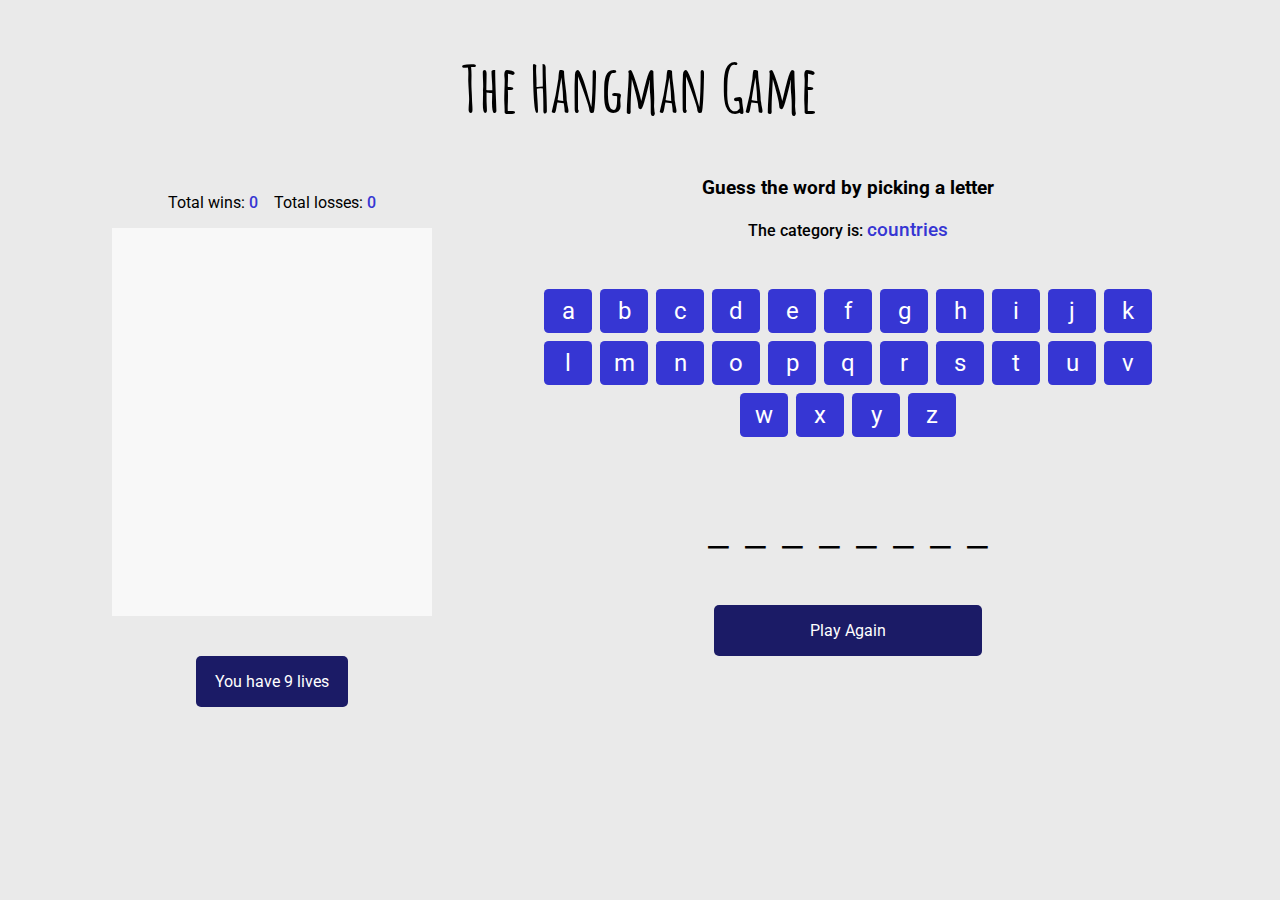
<file: index.html>
<!DOCTYPE html>
<html lang="en">

<head>
    <meta charset="UTF-8">
    <meta name="viewport" content="width=device-width, initial-scale=1.0">
    <meta http-equiv="X-UA-Compatible" content="ie=edge">
    <link rel="stylesheet" href="./css/style.css">
    <link rel="icon" href="data:;base64,iVBORw0KGgo=">
    <title>Hangman Game</title>
</head>

<body>
    <div class="wrapper">
        <h1>The Hangman Game</h1>
        <section class="content-wrapper"> 
            <!--Left section-->
            <article class="left-section">
                <section id="points-counter">
                    <p id="wins">Total wins: <span>0</span></p>
                    <p id="losses">Total losses: <span>0</span></p>
                </section>
                <!--Animation-->
                <section id="animation-container">
                    <article class="hangman-draw">
                        <div class="the-draw">
                            <div class="the-stand"></div>
                            <div class="the-hang"></div>
                            <div class="the-rope"></div>
                            <div class="the-man">
                                <div class="head"></div>
                                <div class="body"></div>
                                <div class="hands"></div>
                                <div class="legs"></div>
                            </div>
                        </div>
                    </article>
                </section>
                <!--End of animation-->
                <aside class="mistake-counter-container">
                    <p id="mistake-counter"></p>
                </aside>
            </article>
            <!--End of left section-->
            <!--Right section-->
            <article class="right-section">
                <article class="letter-section">
                    <h3>Guess the word by picking a letter</h3>
                    <p id="category">The category is: <span></span></p>
                    <section id="buttons"></section>
                        <section id="word-holder"></section>  
                </article>
                <button id="play-again" class="button-style" >Play Again</button>
                <p id="right-answer"></p>
                <p id="countDown"></p>
            </article>
            <!--End of right section-->
        </section> 
    </div>
    <audio id="failLetter" src="audio/failLetter.mp4.wav" preload="auto"></audio>
    <audio id="fail" src="audio/fail.wav" preload="auto"></audio>
    <audio id="letterSound" src="audio/letter.wav" preload="auto"></audio>
    <audio id="winSound" src="audio/winSound.wav" preload="auto"></audio>

    <script src="./script/script.js"></script>
</body>
</html>
</file>
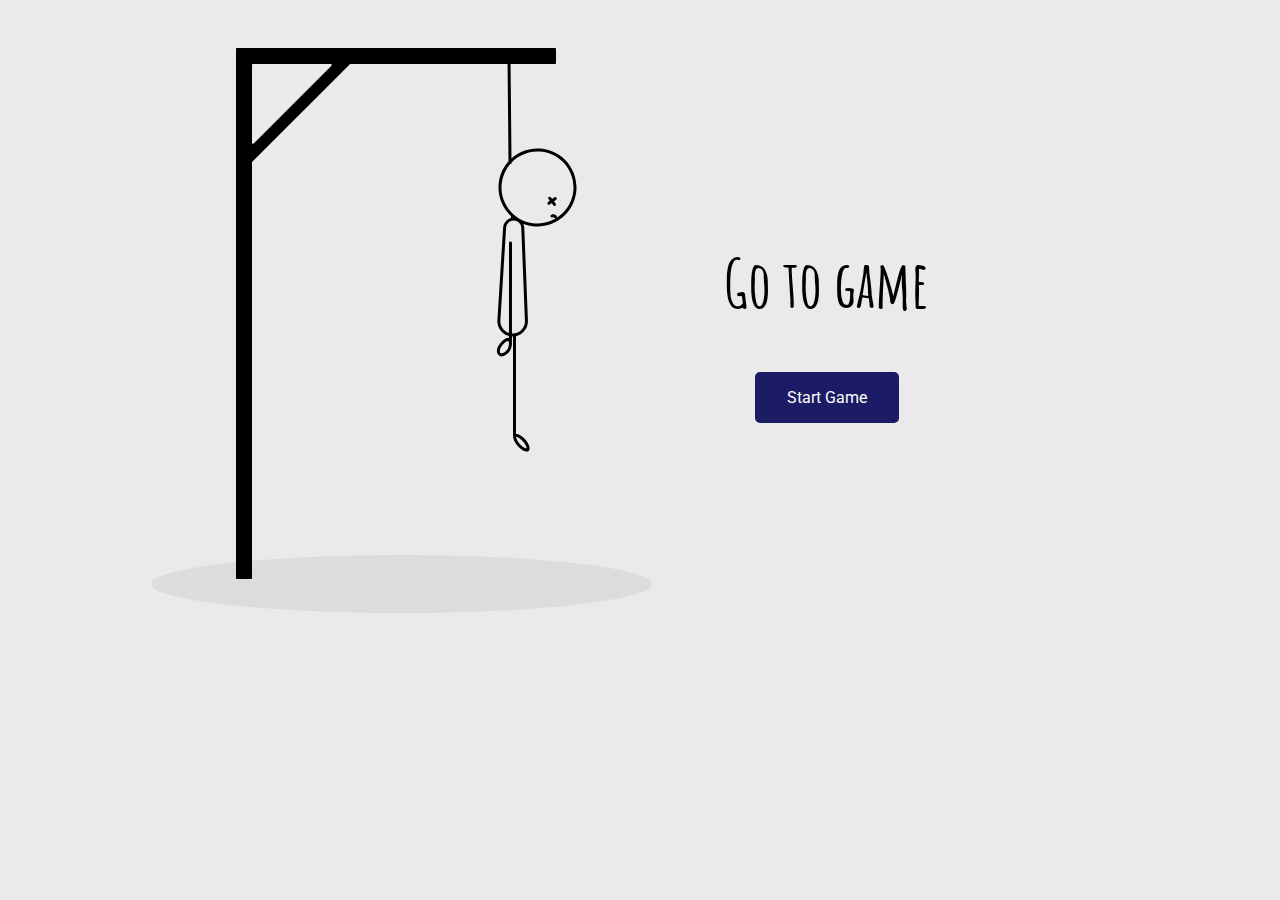
<file: startpage.html>
<!DOCTYPE html>
<html lang="en">
<head>
    <meta charset="UTF-8">
    <meta name="viewport" content="width=device-width, initial-scale=1.0">
    <meta http-equiv="X-UA-Compatible" content="ie=edge">
    <link rel="stylesheet" href="./css/style.css">
    <title>Hangman Start The Game</title>
</head>
<body class="start-page">
    <div class="wrapper-start-page">
        <figure>
            <svg width="501" height="565" viewBox="0 0 501 565" fill="none" xmlns="http://www.w3.org/2000/svg">
                <ellipse id="ground" cx="250.5" cy="536" rx="250.5" ry="29" fill="black" fill-opacity="0.06"/>
                <path id="head" fill-rule="evenodd" clip-rule="evenodd" d="M85 1C85 0.447715 85.4477 0 86 0H404C404.552 0 405 0.447715 405 1V15C405 15.5523 404.552 16 404 16H199.522C199.257 16 199.002 16.1054 198.815 16.2929L101.293 113.815C101.105 114.002 101 114.257 101 114.522V530C101 530.552 100.552 531 100 531H86C85.4477 531 85 530.552 85 530V1ZM101 94.7229C101 95.6138 102.077 96.0599 102.707 95.43L180.43 17.7071C181.06 17.0771 180.614 16 179.723 16H102C101.448 16 101 16.4477 101 17V94.7229Z" fill="black"/>
                <path id="body" fill-rule="evenodd" clip-rule="evenodd" d="M365 385.679L365 286H362L362 388H362.134C361.759 390.439 363.447 394.38 366.612 397.949C370.684 402.54 375.66 404.777 377.726 402.945C379.792 401.112 378.166 395.905 374.093 391.314C371.033 387.863 367.462 385.743 365 385.679ZM366.554 389.143C365.811 388.809 365.345 388.71 365.079 388.685C365.072 388.952 365.115 389.427 365.357 390.204C365.861 391.818 367.035 393.905 368.856 395.958C370.678 398.012 372.61 399.426 374.151 400.12C374.894 400.453 375.361 400.553 375.626 400.577C375.634 400.311 375.591 399.835 375.348 399.058C374.844 397.445 373.67 395.358 371.849 393.304C370.028 391.251 368.096 389.836 366.554 389.143Z" fill="black"/>
                <path id="arms" d="M359.5 195L359.464 295.747M358.256 292C360.154 293.832 359.874 299.483 357.012 302.995C354.15 306.507 350.291 307.868 348.393 306.036C346.495 304.204 347.276 299.871 350.138 296.359C353 292.847 356.358 290.168 358.256 292Z" stroke="black" stroke-width="3" stroke-linecap="round"/>
                <path id="legs" d="M361.5 168V172M361.659 287C369.486 287 375.743 280.491 375.434 272.67L371.766 179.737C371.573 174.857 367.561 171 362.677 171C357.87 171 353.893 174.74 353.599 179.538L347.898 272.369C347.411 280.3 353.712 287 361.659 287Z" stroke="black" stroke-width="3"/>
                <path id="scaffold" d="M405.17 151.696C405.829 151.194 405.957 150.253 405.456 149.594C404.955 148.934 404.014 148.806 403.354 149.307L405.17 151.696ZM397.065 154.087C396.405 154.588 396.277 155.529 396.778 156.189C397.28 156.848 398.221 156.976 398.88 156.475L397.065 154.087ZM399.866 149.249C399.364 148.59 398.423 148.461 397.764 148.963C397.104 149.464 396.976 150.405 397.477 151.064L399.866 149.249ZM402.257 157.354C402.758 158.013 403.699 158.142 404.359 157.64C405.018 157.139 405.147 156.198 404.645 155.539L402.257 157.354ZM400.429 166.676C399.657 166.977 399.276 167.847 399.577 168.619C399.878 169.39 400.748 169.772 401.52 169.471L400.429 166.676ZM403.238 169.663C403.69 170.358 404.619 170.555 405.313 170.104C406.008 169.653 406.205 168.724 405.754 168.029L403.238 169.663ZM347.858 134.23C344.947 155.571 359.888 175.232 381.23 178.142L381.635 175.17C361.935 172.483 348.143 154.335 350.83 134.635L347.858 134.23ZM381.23 178.142C402.571 181.053 422.232 166.112 425.142 144.77L422.17 144.365C419.483 164.065 401.335 177.857 381.635 175.17L381.23 178.142ZM425.142 144.77C428.053 123.429 413.112 103.768 391.77 100.858L391.365 103.83C411.065 106.517 424.857 124.665 422.17 144.365L425.142 144.77ZM391.77 100.858C370.429 97.947 350.768 112.888 347.858 134.23L350.83 134.635C353.517 114.935 371.665 101.143 391.365 103.83L391.77 100.858ZM403.354 149.307L397.065 154.087L398.88 156.475L405.17 151.696L403.354 149.307ZM397.477 151.064L402.257 157.354L404.645 155.539L399.866 149.249L397.477 151.064ZM356.5 9.00482L357.532 116.004L360.532 115.976L359.5 8.97589L356.5 9.00482ZM401.52 169.471C401.751 169.38 402.175 169.286 402.566 169.322C402.924 169.355 403.114 169.472 403.238 169.663L405.754 168.029C404.988 166.85 403.819 166.424 402.839 166.335C401.893 166.248 401.001 166.453 400.429 166.676L401.52 169.471Z" fill="black"/>
            </svg>
        </figure>
        <section class="go-to-game-container">
            <h1 class="go-to-game-title">Go to game</h1>
            <button id="start-game" class="button-style ">Start Game</button>
        </section>
    </div>
    <script src="./script/startpage.js"></script>
</body>
</html>
</file>
<file: css/style.css>
@import url('https://fonts.googleapis.com/css2?family=Amatic+SC:wght@700&family=Indie+Flower&family=Roboto:wght@300;400;500&family=Syne+Mono&display=swap');

:root {
    /*Font families*/
    font-family: 'Amatic SC', cursive;
    font-family: 'Indie Flower', cursive;
    font-family: 'Roboto', sans-serif;
    font-family: 'Syne Mono', monospace; 
    
    /*Colors*/
    --blue: rgb(54, 54, 211);
    --dark-blue: rgb(27, 27, 102);
    --grey: rgb(180, 180, 180);
    --dark-grey: rgb(71, 71, 71); 
    --red: rgb(201, 0, 0);
}

body {
    margin: 0 auto;
    width: 100%;
    text-align: center;
    background: rgba(226, 226, 226, 0.719);
    font-family: 'Roboto', sans-serif;
}

/*-----Start Page-----*/

.wrapper-start-page {
    display: flex;
    padding: 2rem 0;
    justify-content: center;
    gap: 2rem;
}

.go-to-game-container {
    display: flex;
    flex-direction: column;
    justify-content: center;
    align-items: center;
    margin-right: 15rem;
}

.go-to-game-title {
    animation: swing 8s ease-in-out;
    animation-iteration-count: infinite;
}

#start-game {
    padding-left: 2rem;
    padding-right: 2rem;
    margin-top: 0;
}

#start-game:hover {
    transform: scale(1.1);
    animation: all .8s ease-in-out;
}

/*--x-- Start Page --x--*/

/*----- Index Page -----*/

.wrapper {
    padding: 3rem 0;
}

h1 {
    padding-bottom: 3rem;
    font-family: 'Amatic SC', cursive;
    font-size: 4rem;
    margin: 0;
}

h3 {
    margin-top:0;
}

.content-wrapper {
    display: flex;
    justify-content: space-evenly;
    padding: 0 2rem;
    gap: 1rem;
}

ul {
    margin: 0;
    padding: 2rem 0;
}

.button-style {
    background: var(--dark-blue); 
    border: none;
    border-radius: 5px;
    color: white;
    padding: 1rem 6rem;
    min-width: 120px;
    text-align: center;
    cursor: pointer;
    font-family: 'Roboto', sans-serif;
    font-size: 1rem; 
    margin-top: .95rem;
}

.button-style:hover {
    background: var(--blue);
    transform: scale(1.1);
}

#buttons {
    display: flex;
    justify-content: center;
}

.alphabet {
    list-style: none;
    display: flex;
    gap: .5rem;
    justify-content: center;
    flex-wrap: wrap;
    max-width: 40rem;
    cursor: pointer;
}

#category {
    font-weight: 500;
    font-family: 'Roboto', sans-serif;
}

#category span{
    color: var(--blue);
    font-size: 1.2rem;
}

/*Letters in alphabet*/
.letter {
    font-size: 1.5rem;
    background: var(--blue);
    min-width: 2rem;
    padding: .5rem;
    border-radius: 10%;
    color: white;
}

.letter:hover {
    background: var(--dark-blue);
}

.active {
    font-size: 1.5rem;
    background: var(--grey);
    min-width: 2rem;
    padding: .5rem;
    border-radius: 10%;
    color: var(--dark-grey); 
}

.hide-letters {
    display: none !important;
}

.wrong-letter {
    animation: swing 1s ease;
    animation-iteration-count: 1;
}

.my-word {
    display: flex;
    justify-content: center;
    gap: 1rem;
    font-size: 3rem;
    list-style: none;
}

#word-holder {
    font-weight: 300;
}

#points-counter {
    display: flex;
    gap: 1rem;
    justify-content: center;
}

#wins span, #losses span {
    color: var(--blue);
    font-weight: 500;
}

/*Mistake counter*/
.mistake-counter-container {
    display: flex;
    justify-content: center;
}

#mistake-counter {
   background: var(--dark-blue);
   border-radius: 5px;
   color: white;
   padding: 1rem;
   margin-top: 2.5rem;
   min-width: 120px;
   text-align: center;
} 

#right-answer {
    color: var(--red);
    top: 50%;
    left: 50%;
    font-size: 1.2rem;  
    font-weight: 400;
}

p#countDown {
    text-align: center;
    font-size: 2rem;
    margin-top: 0px;
}

/*Media query for smaller screens*/
 @media screen and (max-width: 785px) {
    .content-wrapper {
        flex-direction: column;
    }

    .right-section {
        position: relative;
    }

}

/*Animation Swing*/
@keyframes swing
{
    15%
    {
        -webkit-transform: translateX(5px);
        transform: translateX(5px);
    }
    30%
    {
        -webkit-transform: translateX(-5px);
        transform: translateX(-5px);
    }
    50%
    {
        -webkit-transform: translateX(3px);
        transform: translateX(3px);
    }
    65%
    {
        -webkit-transform: translateX(-3px);
        transform: translateX(-3px);
    }
    80%
    {
        -webkit-transform: translateX(2px);
        transform: translateX(2px);
    }
    100%
    {
        -webkit-transform: translateX(0);
        transform: translateX(0);
    }
}


/*Hangman animations*/
#animation-container {
    min-width: 20rem;
} 

.hangman-draw{
    background-color: #f8f8f8;
    padding: 2rem;
    padding-right: 9rem;
    min-height: 324px;
}

.hangman-draw .the-draw{
    width: 60px;
    height: 320px;
    border-bottom: 4px solid #222;
    position: relative;
    margin: auto;
    display: none;
}

.hangman-draw .the-stand{
    display: none;
}

.hangman-draw .the-stand:before{
    content:'';
    position: absolute;
    width: 4px;
    background-color: #222;
    height: 100%;
    left:40%;
    margin-left:-2px;
}

.hangman-draw .the-hang:before{
    content:'';
    position: absolute;
    width: 100px;
    background-color: #222;
    height: 4px;
    left:23px;
    top:15px;
    display: none;
}

.hangman-draw .the-hang:after{
    content:'';
    position: absolute;
    background-color: #222;
    width: 4px;
    height: 30px;
    left:123px;
    top:15px;
    display: none;
}

.hangman-draw .the-rope{
    width: 50px;
    height: 70px;
    border-radius: 50%;
    position: absolute;
    left: 95px;
    top:45px;
    border:4px dashed #222;
    display: none;
}

.hangman-draw .the-man .head{
    width: 50px;
    height: 50px;
    border-radius: 50%;
    position: absolute;
    left: 95px;
    top:62px;
    border:4px solid #222;
    display: none;
}

.hangman-draw .the-man .body{
    width: 4px;
    height: 90px;
    position: absolute;
    left: 120px;
    top:117px;
    border:4px solid #222;
    display: none;
}

.hangman-draw .the-man .hands::before,.hangman-draw .the-man .hands::after{
    content: '';
    width: 50px;
    height: 4px;
    position: absolute;
    left: 71px;
    top:130px;
    border:4px solid #222;
    transform: rotate(30deg);
}

.hangman-draw .the-man .hands {
    display: none;
}

.hangman-draw .the-man .hands::after{
    left: 119px;
    transform: rotate(-30deg);
}

.hangman-draw .the-man .legs{
    display: none;
}

.hangman-draw .the-man .legs::before,.hangman-draw .the-man .legs::after{
    content: '';
    width: 50px;
    height: 4px;
    position: absolute;
    left: 71px;
    top:220px;
    border:4px solid #222;
    transform: rotate(-30deg);
}

.hangman-draw .the-man .legs::after{
    left: 119px;
    transform: rotate(30deg);
}

.hangman-draw.wrong-1 .the-draw{
    display: block;
}

.hangman-draw.wrong-2 .the-stand{
    display: block;
}

.hangman-draw.wrong-3 .the-hang:before{
    display: block;
}

.hangman-draw.wrong-4 .the-hang:after{
    display: block;
}

.hangman-draw.wrong-5 .the-rope{
    display: block;
}

.hangman-draw.wrong-6 .head{
    display: block;
}

.hangman-draw.wrong-7 .body{
    display: block;
}

.hangman-draw.wrong-8 .hands{
    display: block;
}

.hangman-draw.wrong-9 .legs{
    display: block;
}
</file>
